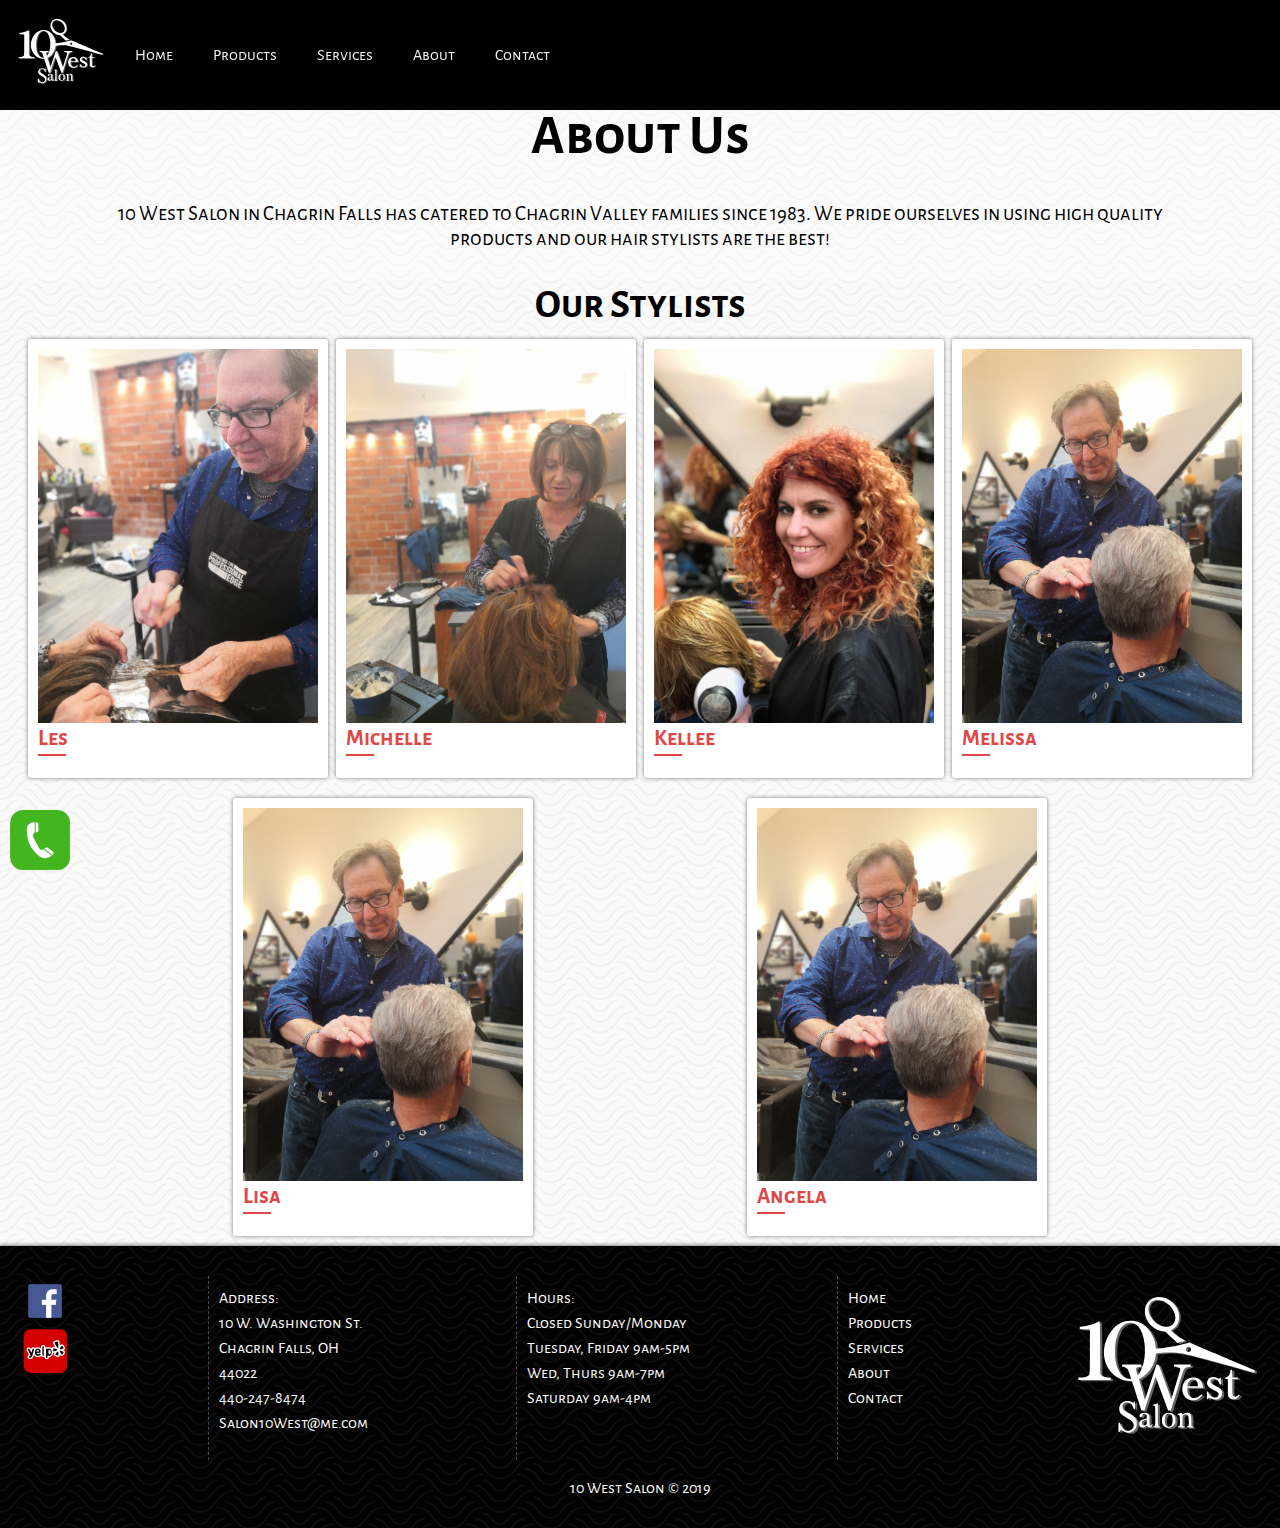
<file: about.html>
<!DOCTYPE html>
<html>
<head>
    <!-- Global site tag (gtag.js) - Google Analytics -->
    <script async src="https://www.googletagmanager.com/gtag/js?id=UA-155631859-1"></script>
    <script>
    window.dataLayer = window.dataLayer || [];
    function gtag(){dataLayer.push(arguments);}
    gtag('js', new Date());

    gtag('config', 'UA-155631859-1');
    </script>
    <meta name="viewport" content="width=device-width, initial-scale=1.0">
    <title>10 WEST SALON in Chagrin Falls has catered to Chagrin Valley families since 1983. We pride ourselves in using high quality products and our hair stylists are the best!</title>
    <meta name="description" content="Contemporary, Professional, and Family Friendly is what makes 10 WEST SALON a mainstay in CHAGRIN FALLS. Gift Certificates always available. Call us up or stop by!">
    <meta name="keywords" content="">
    <link rel=”canonical” href=”http://www.10westsalon.com/” />
    <link rel='stylesheet' type='text/css' media='screen' href='style.css'>
    <link rel='stylesheet' type='text/css' media='screen' href='style_about.css'>
    <link rel="stylesheet" href="https://cdnjs.cloudflare.com/ajax/libs/animate.css/3.7.2/animate.min.css">
    <link rel="icon" href="10westfav.png" type="image/png" sizes="16x16">
</head>
<body>
    <a href="tel:+14402478474">
        <div class="callBtn">
            <p>
                Book Now
            </p> 
        </div>
    </a>
    <!-- NAV BAR -->
    <nav id="mainnav">
        <div id="logo">
            <img id="" src="./img/10west_logo.svg" alt="10 west salon icon black and white">
        </div>
        <div id="myTopnav" class="topnav">
            <a href="javascript:void(0)" class="icon" onclick="myFunction()">
                Menu
            </a>
            <a class="droplinks" href="index.html">Home</a>
            <a class="droplinks" href="products.html">Products</a>
            <a class="droplinks" href="services.html">Services</a>
            <a class="droplinks" href="about.html">About</a>
            <a class="droplinks" href="contact.html">Contact</a>
            
        </div>
    </nav>
<!-- COVER PHOTO -->
    
 <!-- CONTENT -->
    <div id="about-container">
        <div>
            <h1 class="content-header">
                    About Us
            </h1>
            <p class="content-sub-header">
                    10 West Salon in Chagrin Falls has catered to Chagrin Valley families since 1983. We pride ourselves in using high quality products and our hair stylists are the best!
            </p>
        </div>
        <h2 class="stylists-header">
                Our Stylists
        </h2>
        <div class="box-row">
            <div class="box">
                <img src="./img/les2.jpg" alt="">
                <h2 class="sub-head">
                    Les
                </h2>
            </div>
            <div class="box">
                <img src="./img/michelle.jpg" alt="">
                <h2 class="sub-head">
                    Michelle
                </h2>
            </div>
            <div class="box">
                <img src="./img/kellee.jpg" alt="">
                <h2 class="sub-head">
                    Kellee
                </h2>
            </div>
            <div class="box">
                <img src="./img/les.jpg" alt="">
                <h2 class="sub-head">
                    Melissa
                </h2>
            </div>
            <div class="box">
                <img src="./img/les.jpg" alt="">
                <h2 class="sub-head">
                    Lisa
                </h2>
            </div>
            <div class="box">
                <img src="./img/les.jpg" alt="">
                <h2 class="sub-head">
                    Angela
                </h2>
            </div>
        </div>
    </div>
            
    
        <!-- FOOTER -->
    <footer id="footer">
        <div id="footer-big-box">
            <div class="socialicons">
                <a class="footicon" href="https://www.facebook.com/10westsalon/" target="_blank">
                    <img src="./img/facebook.png" alt="10 west salon facebook link icon">
                </a>
                <a class="footicon" href="https://en.yelp.com.hk/biz/10-west-salon-chagrin-falls" target="_blank">
                    <img src="./img/yelp.png" alt="rate us as chagrin falls best hair salon on yelp!">
                </a>
            </div>
            <div class="footbox">
                Address: <br>
                10 W. Washington St. <br>
                Chagrin Falls, OH <br>
                44022 <br>
                440-247-8474 <br>
                Salon10West@me.com
            </div>
            <div class="footbox">
                Hours: <br>
                Closed Sunday/Monday <br>
                Tuesday, Friday  9am-5pm <br>
                Wed, Thurs  9am-7pm <br>
                Saturday 9am-4pm <br>
            </div>
            <div class="footbox footlinks">
                <a href="index.html">Home</a>
                <a href="products.html">Products</a>
                <a href="services.html">Services</a>
                <a href="about.html">About</a>
                <a href="contact.html">Contact</a>
            </div>
            <div class="foot-logo-box">
                <img  class="foot-logo" src="./img/10west_logo.svg" alt="10 west salon icon hair design">
            </div>
        </div>
            
        <div id="privacy" class="">
            <br> 10 West Salon &copy; 2019
            <!-- use a ::after for 'c' thing -->
        </div>
    </footer>
    <script src='script.js'></script>
</body>
</html>
</file>
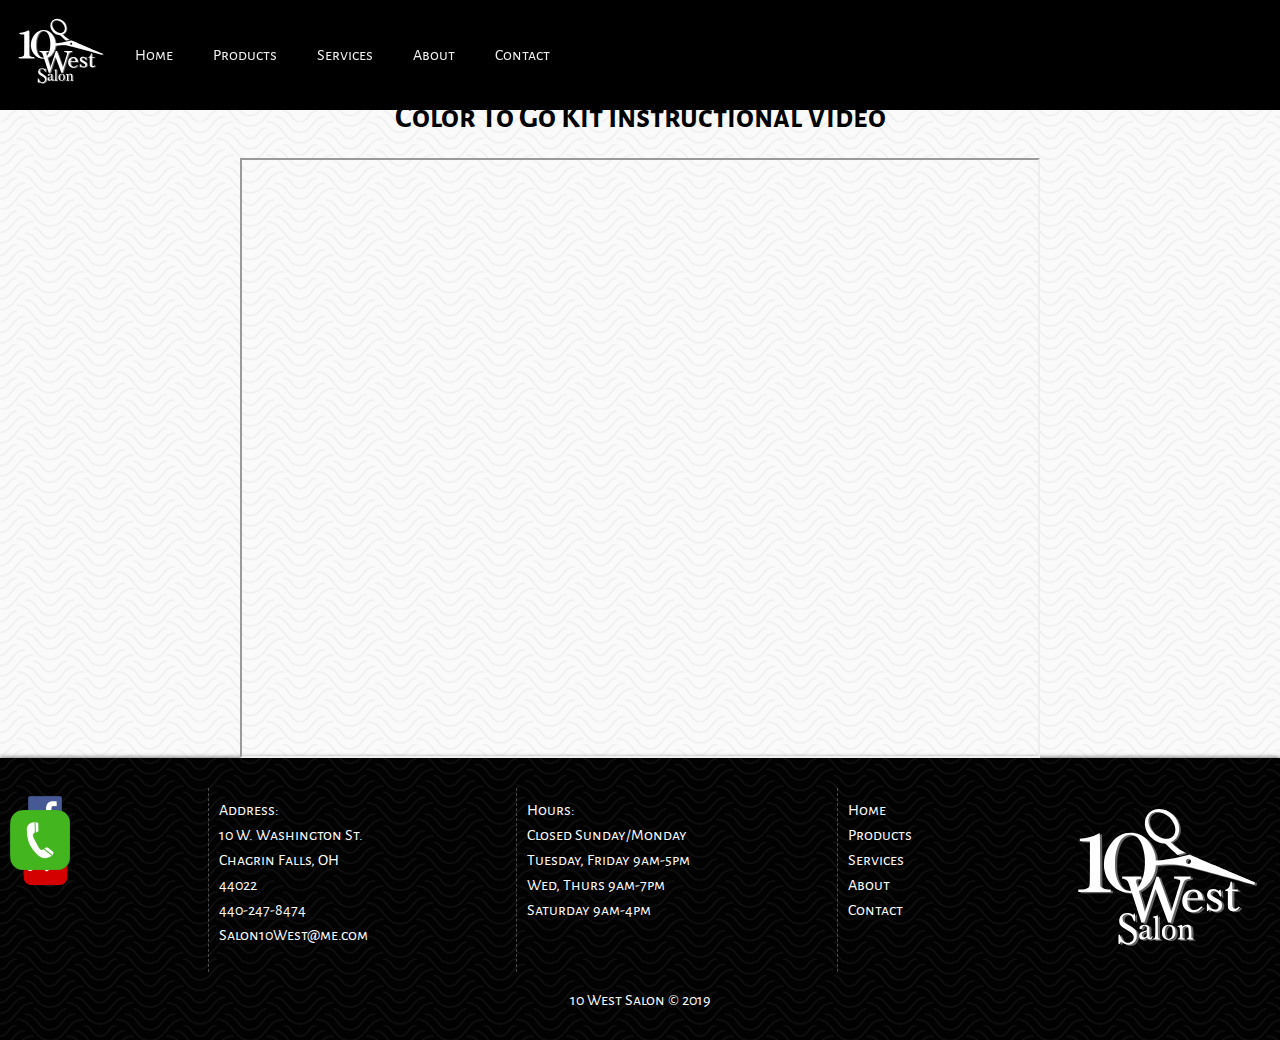
<file: colortogo.html>
<!DOCTYPE html>
<html>
<head>
    <!-- Global site tag (gtag.js) - Google Analytics -->
    <script async src="https://www.googletagmanager.com/gtag/js?id=UA-155631859-1"></script>
    <script>
    window.dataLayer = window.dataLayer || [];
    function gtag(){dataLayer.push(arguments);}
    gtag('js', new Date());

    gtag('config', 'UA-155631859-1');
    </script>
    <meta name="viewport" content="width=device-width, initial-scale=1.0">
    <title>10 WEST SALON in Chagrin Falls has catered to Chagrin Valley families since 1983. We pride ourselves in using high quality products and our hair stylists are the best!</title>
    <meta name="description" content="Contemporary, Professional, and Family Friendly is what makes 10 WEST SALON a mainstay in CHAGRIN FALLS. Gift Certificates always available. Call us up or stop by!">
    <meta name="keywords" content="">
    <link rel=”canonical” href=”http://www.10westsalon.com/” />
    <link rel='stylesheet' type='text/css' media='screen' href='style.css'>
    <link rel='stylesheet' type='text/css' media='screen' href='colortogo.css'>
    <link rel="stylesheet" href="https://cdnjs.cloudflare.com/ajax/libs/animate.css/3.7.2/animate.min.css">
</head>
<body>
    <a href="tel:+14402478474">
        <div class="callBtn">
            <p>
                Book Now
            </p> 
        </div>
    </a>
    <!-- NAV BAR -->
    <nav id="mainnav">
        <div id="logo">
            <img id="" src="./img/10west_logo.svg" alt="10 west salon icon black and white">
        </div>
        <div id="myTopnav" class="topnav">
            <a href="javascript:void(0)" class="icon" onclick="myFunction()">
                Menu
            </a>
            <a class="droplinks" href="index.html">Home</a>
            <a class="droplinks" href="products.html">Products</a>
            <a class="droplinks" href="services.html">Services</a>
            <a class="droplinks" href="about.html">About</a>
            <a class="droplinks" href="contact.html">Contact</a>
            
        </div>
    </nav>
<!-- COVER PHOTO -->
    
 <!-- CONTENT -->
    <div class="contact">
        <div id="contactHead">
            <h1>
              Color To Go Kit Instructional Video
            </h1>
        </div>
        <div class="section map">
          <iframe width="420" height="315"
          src="https://www.youtube.com/embed/TJS-V3kcayA">
          </iframe>
        </div>
    </div>
            
    
        <!-- FOOTER -->
    <footer id="footer">
        <div id="footer-big-box">
            <div class="socialicons">
                <a class="footicon" href="https://www.facebook.com/10westsalon/" target="_blank">
                    <img src="./img/facebook.png" alt="10 west salon facebook link icon">
                </a>
                <a class="footicon" href="https://en.yelp.com.hk/biz/10-west-salon-chagrin-falls" target="_blank">
                    <img src="./img/yelp.png" alt="rate us as chagrin falls best hair salon on yelp!">
                </a>
            </div>
            <div class="footbox">
                Address: <br>
                10 W. Washington St. <br>
                Chagrin Falls, OH <br>
                44022 <br>
                440-247-8474 <br>
                Salon10West@me.com
            </div>
            <div class="footbox">
                Hours: <br>
                Closed Sunday/Monday <br>
                Tuesday, Friday  9am-5pm <br>
                Wed, Thurs  9am-7pm <br>
                Saturday 9am-4pm <br>
            </div>
            <div class="footbox footlinks">
                <a href="index.html">Home</a>
                <a href="products.html">Products</a>
                <a href="services.html">Services</a>
                <a href="about.html">About</a>
                <a href="contact.html">Contact</a>
            </div>
            <div class="foot-logo-box">
                <img  class="foot-logo" src="./img/10west_logo.svg" alt="10 west salon icon hair design">
            </div>
        </div>
            
        <div id="privacy" class="">
            <br> 10 West Salon &copy; 2019
            <!-- use a ::after for 'c' thing -->
        </div>
    </footer>
    <script src='script.js'></script>
</body>
</html>
</file>
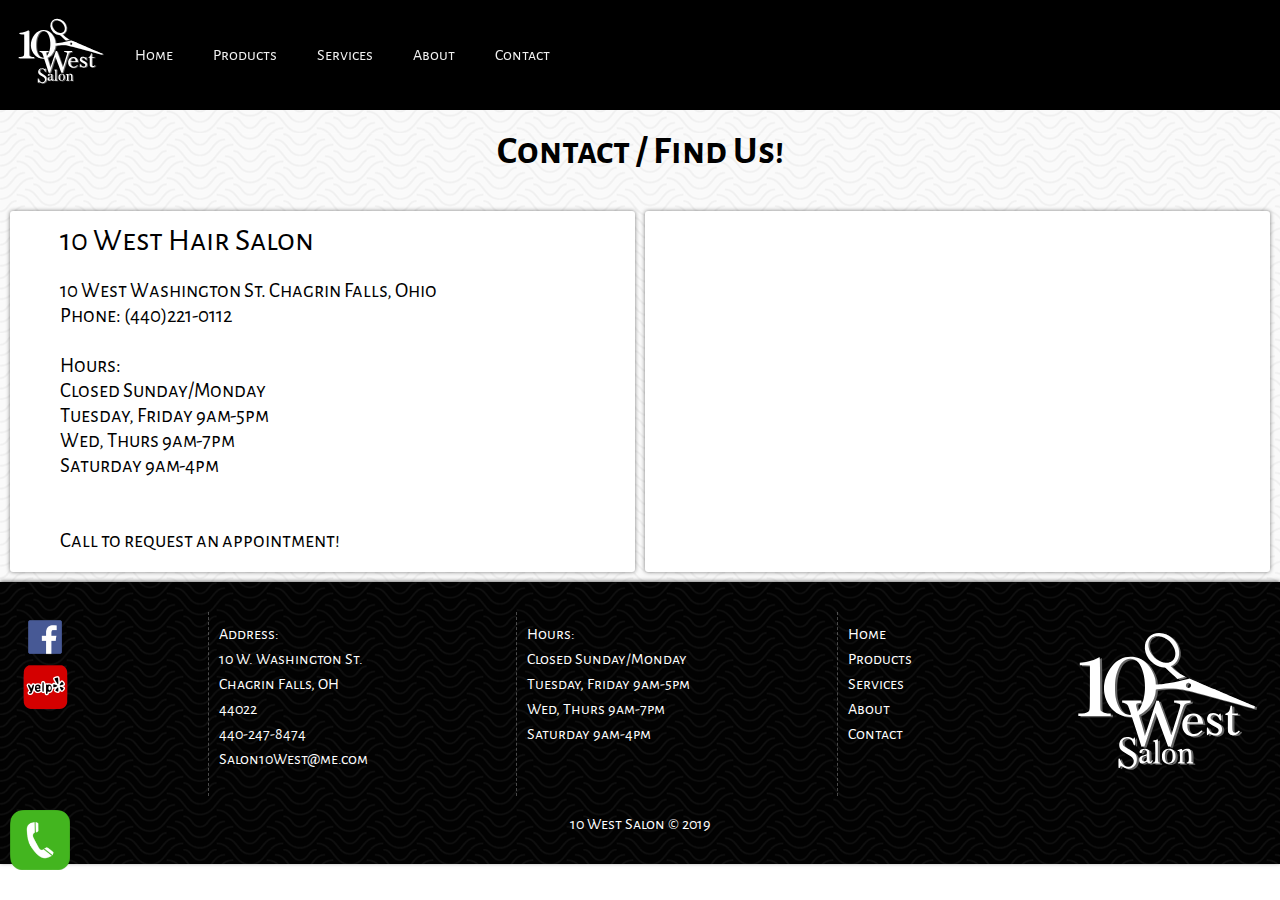
<file: contact.html>
<!DOCTYPE html>
<html>
<head>
    <!-- Global site tag (gtag.js) - Google Analytics -->
    <script async src="https://www.googletagmanager.com/gtag/js?id=UA-155631859-1"></script>
    <script>
    window.dataLayer = window.dataLayer || [];
    function gtag(){dataLayer.push(arguments);}
    gtag('js', new Date());

    gtag('config', 'UA-155631859-1');
    </script>
    <meta name="viewport" content="width=device-width, initial-scale=1.0">
    <title>10 WEST SALON in Chagrin Falls has catered to Chagrin Valley families since 1983. We pride ourselves in using high quality products and our hair stylists are the best!</title>
    <meta name="description" content="Contemporary, Professional, and Family Friendly is what makes 10 WEST SALON a mainstay in CHAGRIN FALLS. Gift Certificates always available. Call us up or stop by!">
    <meta name="keywords" content="">
    <link rel=”canonical” href=”http://www.10westsalon.com/” />
    <link rel='stylesheet' type='text/css' media='screen' href='style.css'>
    <link rel='stylesheet' type='text/css' media='screen' href='style_contact.css'>
    <link rel="stylesheet" href="https://cdnjs.cloudflare.com/ajax/libs/animate.css/3.7.2/animate.min.css">
</head>
<body>
    <a href="tel:+14402478474">
        <div class="callBtn">
            <p>
                Book Now
            </p> 
        </div>
    </a>
    <!-- NAV BAR -->
    <nav id="mainnav">
        <div id="logo">
            <img id="" src="./img/10west_logo.svg" alt="10 west salon icon black and white">
        </div>
        <div id="myTopnav" class="topnav">
            <a href="javascript:void(0)" class="icon" onclick="myFunction()">
                Menu
            </a>
            <a class="droplinks" href="index.html">Home</a>
            <a class="droplinks" href="products.html">Products</a>
            <a class="droplinks" href="services.html">Services</a>
            <a class="droplinks" href="about.html">About</a>
            <a class="droplinks" href="contact.html">Contact</a>
            
        </div>
    </nav>
<!-- COVER PHOTO -->
    
 <!-- CONTENT -->
    <div class="contact">
        <!-- <div class="arrow animated infinite bounce delay-2s">
            <img src="./img/scroll-down-icon.png" alt="hair scroll">
        </div> -->
        <div id="contactHead">
            <h1>
                Contact / Find Us!
            </h1>
        </div>
        <div class="section">
            <div class="title"> 10 West Hair Salon </div><br>
            <div class="title2"> 10 West Washington St. Chagrin Falls, Ohio<br>
            Phone: (440)221-0112 <br> <br>
            Hours: <br>
            Closed Sunday/Monday <br>
            Tuesday, Friday  9am-5pm <br>
            Wed, Thurs  9am-7pm <br>
            Saturday 9am-4pm <br><br><br>
            Call to request an appointment!</div>

        </div>
        <div class="section map">
            <iframe src="https://www.google.com/maps/embed?pb=!1m18!1m12!1m3!1d2991.425706945766!2d-81.39432518465354!3d41.42998367926036!2m3!1f0!2f0!3f0!3m2!1i1024!2i768!4f13.1!3m3!1m2!1s0x88311b2f09fedb01%3A0x303a9ce46e16238b!2s10%20West%20Salon!5e0!3m2!1sen!2sus!4v1575423888749!5m2!1sen!2sus" width="600" height="450" frameborder="0" style="border:0;" allowfullscreen=""></iframe>
            <!-- <div class="mapouter"><div class="gmap_canvas"><iframe width="500" height="500" id="gmap_canvas" src="https://maps.google.com/maps?q=10%20west%20salon&t=&z=15&ie=UTF8&iwloc=&output=embed" frameborder="0" scrolling="no" marginheight="0" marginwidth="0"></iframe><a href="https://www.divi-discounts.com">handheld mobile plugin</a></div><style>.mapouter{position:relative;text-align:right;height:500px;width:500px;}.gmap_canvas {overflow:hidden;background:none!important;height:500px;width:600px;}</style></div> -->
        </div>
    </div>
            
    
        <!-- FOOTER -->
    <footer id="footer">
        <div id="footer-big-box">
            <div class="socialicons">
                <a class="footicon" href="https://www.facebook.com/10westsalon/" target="_blank">
                    <img src="./img/facebook.png" alt="10 west salon facebook link icon">
                </a>
                <a class="footicon" href="https://en.yelp.com.hk/biz/10-west-salon-chagrin-falls" target="_blank">
                    <img src="./img/yelp.png" alt="rate us as chagrin falls best hair salon on yelp!">
                </a>
            </div>
            <div class="footbox">
                Address: <br>
                10 W. Washington St. <br>
                Chagrin Falls, OH <br>
                44022 <br>
                440-247-8474 <br>
                Salon10West@me.com
            </div>
            <div class="footbox">
                Hours: <br>
                Closed Sunday/Monday <br>
                Tuesday, Friday  9am-5pm <br>
                Wed, Thurs  9am-7pm <br>
                Saturday 9am-4pm <br>
            </div>
            <div class="footbox footlinks">
                <a href="index.html">Home</a>
                <a href="products.html">Products</a>
                <a href="services.html">Services</a>
                <a href="about.html">About</a>
                <a href="contact.html">Contact</a>
            </div>
            <div class="foot-logo-box">
                <img  class="foot-logo" src="./img/10west_logo.svg" alt="10 west salon icon hair design">
            </div>
        </div>
            
        <div id="privacy" class="">
            <br> 10 West Salon &copy; 2019
            <!-- use a ::after for 'c' thing -->
        </div>
    </footer>
    <script src='script.js'></script>
</body>
</html>
</file>
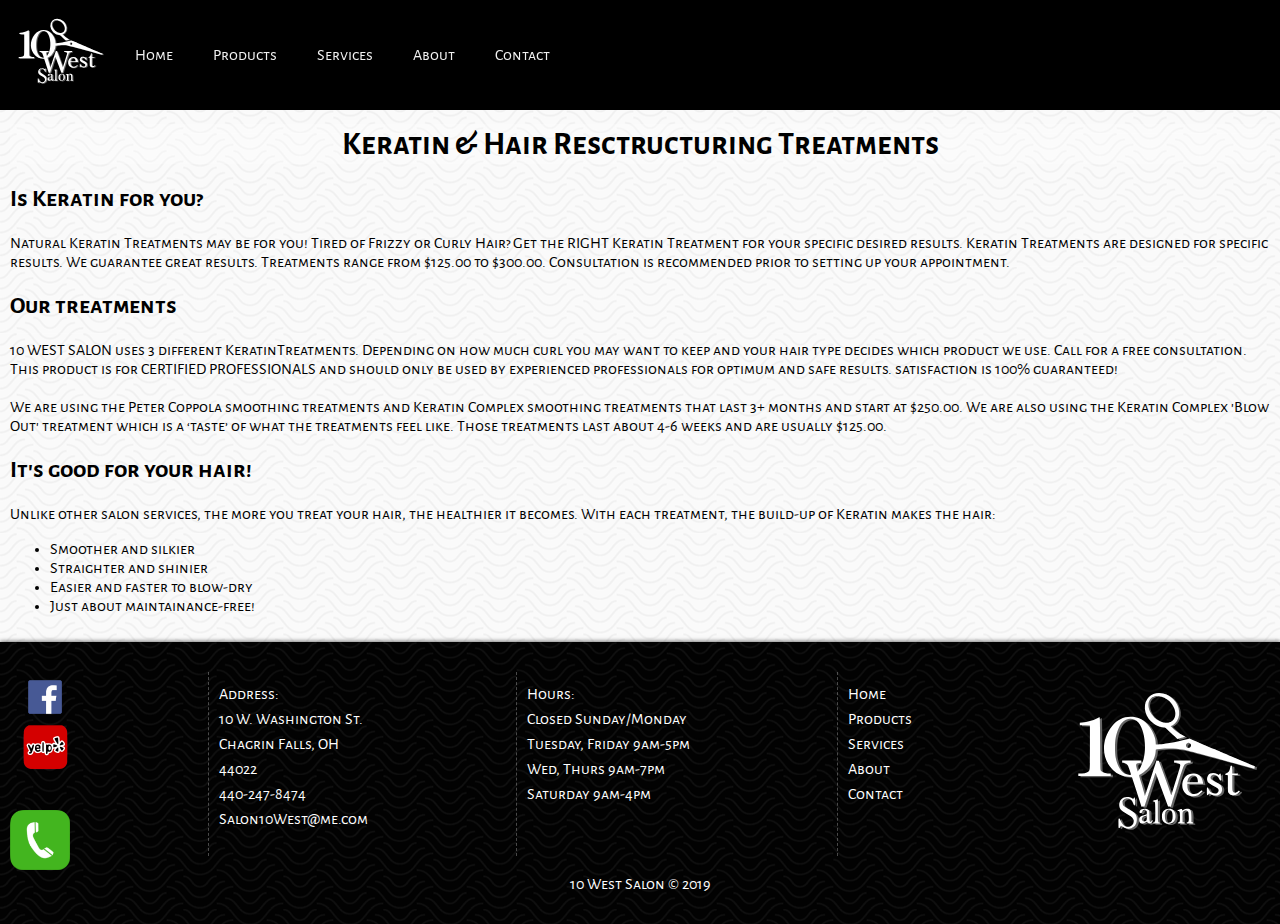
<file: keratin.html>
<!DOCTYPE html>
<html>
<head>
    <!-- Global site tag (gtag.js) - Google Analytics -->
    <script async src="https://www.googletagmanager.com/gtag/js?id=UA-155631859-1"></script>
    <script>
    window.dataLayer = window.dataLayer || [];
    function gtag(){dataLayer.push(arguments);}
    gtag('js', new Date());

    gtag('config', 'UA-155631859-1');
    </script>
    <meta name="viewport" content="width=device-width, initial-scale=1.0">
    <title>10 WEST SALON in Chagrin Falls has catered to Chagrin Valley families since 1983. We pride ourselves in using high quality products and our hair stylists are the best!</title>
    <meta name="description" content="Contemporary, Professional, and Family Friendly is what makes 10 WEST SALON a mainstay in CHAGRIN FALLS. Gift Certificates always available. Call us up or stop by!">
    <meta name="keywords" content="">
    <link rel=”canonical” href=”http://www.10westsalon.com/” />
    <link rel='stylesheet' type='text/css' media='screen' href='style.css'>
    <link rel='stylesheet' type='text/css' media='screen' href='style_keratin.css'>
    <link rel="stylesheet" href="https://cdnjs.cloudflare.com/ajax/libs/animate.css/3.7.2/animate.min.css">
    <link rel="icon" href="10westfav.png" type="image/png" sizes="16x16">

</head>
<body>
    <a href="tel:+14402478474">
        <div class="callBtn">
            <p>
                Book Now
            </p> 
        </div>
    </a>
    <!-- NAV BAR -->
    <nav id="mainnav">
        <div id="logo">
            <img id="" src="./img/10west_logo.svg" alt="10 west salon icon black and white">
        </div>
        <div id="myTopnav" class="topnav">
            <a href="javascript:void(0)" class="icon" onclick="myFunction()">
                Menu
            </a>
            <a class="droplinks" href="index.html">Home</a>
            <a class="droplinks" href="products.html">Products</a>
            <a class="droplinks" href="services.html">Services</a>
            <a class="droplinks" href="about.html">About</a>
            <a class="droplinks" href="contact.html">Contact</a>
            
        </div>
    </nav>
<!-- COVER PHOTO -->
    
 <!-- CONTENT -->
    <div class="products">
        <h1 class="content-header">Keratin & Hair Resctructuring Treatments</h1>
        <div class="section">
            <h2 class="content-sub-header">Is Keratin for you?</h2>
            <div>
                Natural Keratin Treatments may be for you!  Tired of Frizzy or Curly Hair? Get the RIGHT Keratin Treatment for your specific desired results. Keratin Treatments are designed for specific results.  We guarantee great results. Treatments range from $125.00 to $300.00.  Consultation is recommended prior to setting up your appointment.
            </div>
        </div>
        <div class="section">
            <h2 class="content-sub-header">Our treatments</h2> 
            <div>
                10 WEST SALON uses 3 different KeratinTreatments.  Depending on how much curl you may want to keep and your hair type decides which product we use. Call for a free consultation. This product is for CERTIFIED PROFESSIONALS and should only be used by experienced professionals for optimum and safe results.  satisfaction is 100% guaranteed! <br><br>
            </div>
            <div>
                We are using the Peter Coppola smoothing treatments and Keratin Complex smoothing treatments that last 3+ months and start at $250.00.  We are also using the Keratin Complex 'Blow Out' treatment which is a ‘taste’ of what the treatments feel like.  Those treatments last about 4-6 weeks and are usually $125.00. 
            </div>
        </div>

        <div class="section"> 
            <h2 class="content-sub-header">It's good for your hair!</h2>
            <div>
                Unlike other salon services, the more you treat your hair, the healthier it becomes. With each treatment, the build-up of Keratin makes the hair:
            </div>
            <ul>
                <li>Smoother and silkier</li>
                <li>Straighter and shinier</li>
                <li>Easier and faster to blow-dry</li>
                <li>Just about maintainance-free!</li>
            </ul>
        </div>
    </div>
    
        <!-- FOOTER -->
    <footer id="footer">
        <div id="footer-big-box">
            <div class="socialicons">
                <a class="footicon" href="https://www.facebook.com/10westsalon/" target="_blank">
                    <img src="./img/facebook.png" alt="10 west salon facebook link icon">
                </a>
                <a class="footicon" href="https://en.yelp.com.hk/biz/10-west-salon-chagrin-falls" target="_blank">
                    <img src="./img/yelp.png" alt="rate us as chagrin falls best hair salon on yelp!">
                </a>
            </div>
            <div class="footbox">
                Address: <br>
                10 W. Washington St. <br>
                Chagrin Falls, OH <br>
                44022 <br>
                440-247-8474 <br>
                Salon10West@me.com
            </div>
            <div class="footbox">
                Hours: <br>
                Closed Sunday/Monday <br>
                Tuesday, Friday  9am-5pm <br>
                Wed, Thurs  9am-7pm <br>
                Saturday 9am-4pm <br>
            </div>
            <div class="footbox footlinks">
                <a href="index.html">Home</a>
                <a href="products.html">Products</a>
                <a href="services.html">Services</a>
                <a href="about.html">About</a>
                <a href="contact.html">Contact</a>
            </div>
            <div class="foot-logo-box">
                <img  class="foot-logo" src="./img/10west_logo.svg" alt="10 west salon icon hair design">
            </div>
        </div>
            
        <div id="privacy" class="">
            <br> 10 West Salon &copy; 2019
            <!-- use a ::after for 'c' thing -->
        </div>
    </footer>
    <script src='script.js'></script>
</body>
</html>
</file>
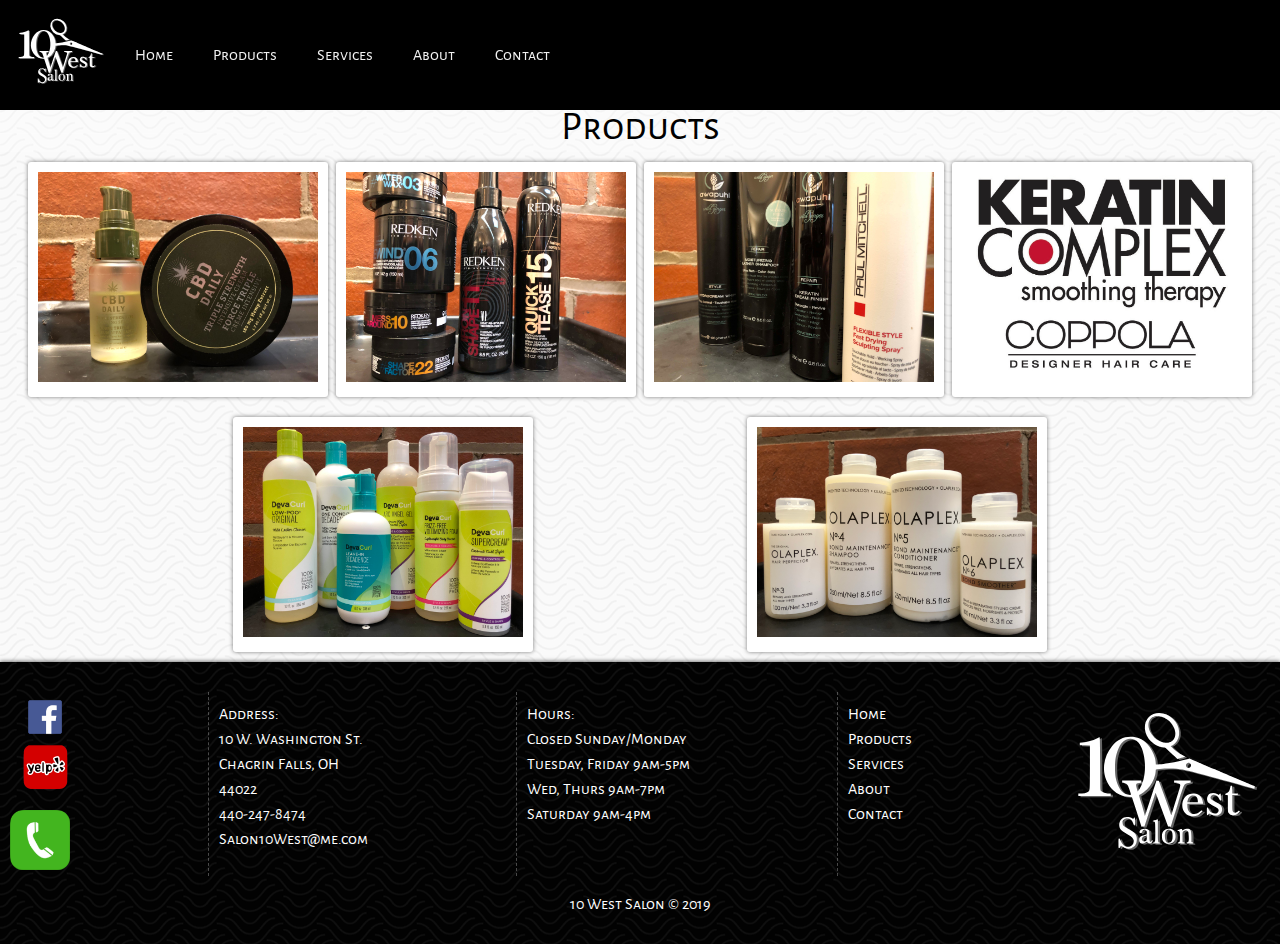
<file: products.html>
<!DOCTYPE html>
<html>
<head>
    <!-- Global site tag (gtag.js) - Google Analytics -->
    <script async src="https://www.googletagmanager.com/gtag/js?id=UA-155631859-1"></script>
    <script>
    window.dataLayer = window.dataLayer || [];
    function gtag(){dataLayer.push(arguments);}
    gtag('js', new Date());

    gtag('config', 'UA-155631859-1');
    </script>
    <meta name="viewport" content="width=device-width, initial-scale=1.0">
    <title>10 WEST SALON in Chagrin Falls has catered to Chagrin Valley families since 1983. We pride ourselves in using high quality products and our hair stylists are the best!</title>
    <meta name="description" content="Contemporary, Professional, and Family Friendly is what makes 10 WEST SALON a mainstay in CHAGRIN FALLS. Gift Certificates always available. Call us up or stop by!">
    <meta name="keywords" content="">
    <link rel=”canonical” href=”http://www.10westsalon.com/” />
    <link rel='stylesheet' type='text/css' media='screen' href='style.css'>
    <link rel='stylesheet' type='text/css' media='screen' href='style_products.css'>
    <link rel="stylesheet" href="https://cdnjs.cloudflare.com/ajax/libs/animate.css/3.7.2/animate.min.css">
    <link rel="icon" href="10westfav.png" type="image/png" sizes="16x16">

</head>
<body>
    <a href="tel:+14402478474">
        <div class="callBtn">
            <p>
                Book Now
            </p> 
        </div>
    </a>
    <!-- NAV BAR -->
    <nav id="mainnav">
        <div id="logo">
            <img id="" src="./img/10west_logo.svg" alt="10 west salon icon black and white">
        </div>
        <div id="myTopnav" class="topnav">
            <a href="javascript:void(0)" class="icon" onclick="myFunction()">
                Menu
            </a>
            <a class="droplinks" href="index.html">Home</a>
            <a class="droplinks" href="products.html">Products</a>
            <a class="droplinks" href="services.html">Services</a>
            <a class="droplinks" href="about.html">About</a>
            <a class="droplinks" href="contact.html">Contact</a>
            
        </div>
    </nav>
<!-- COVER PHOTO -->
    
 <!-- CONTENT -->
    <div class="products-container">
        <div class="content-header">
            Products
        </div>
        <div class="box-row">
            <div class="box section1">
                <img src="./img/products/cbd.jpg" alt="">
                <!-- <p>Proud suppliers of CBD Daily</p> -->
            </div>
            <div class="box">
                <a href="https://www.redken.com/" target="_blank">
                    <img src="./img/products/redken.jpg" alt="">
                    <!-- <p>
                        We've used Redken since the very beginning!
                    </p> -->
                </a>
            </div>
            <div class="box">
                <a href="https://www.paulmitchell.com/" target="_blank">
                    <img src="./img/products/paulmitchell.jpg" alt="">
                    <!-- <p>
                        We've used Paul Mitchell since the very beginning!
                    </p> -->
                </a>
            </div>
            <div class="box keratin">
                <a href="https://keratincomplex.com/services/smoothing-treatments" target="_blank">
                    <img src="./img/products/keratincoppola.jpg" alt=""></a>
                    <!-- <p>
                        Try our Keratin smoothing therapy! Click the image to learn more!
                    </p> -->
                </a>
            </div>
            <div class="box">
                <a href="https://www.devacurl.com/" target="_blank">
                    <img src="./img/products/devacurl.jpg" alt="">
                    <!-- <p>
                        For those of you with curly locks!
                    </p> -->
                </a>
            </div>
            <div class="box">
                <a href="https://olaplex.com/" target="_blank">
                    <img src="./img/products/olaplex.jpg" alt="">
                    <!-- <p>
                        Quality hair products.
                    </p> -->
                </a>
            </div>
        </div>
    </div>
            
    
        <!-- FOOTER -->
    <footer id="footer">
        <div id="footer-big-box">
            <div class="socialicons">
                <a class="footicon" href="https://www.facebook.com/10westsalon/" target="_blank">
                    <img src="./img/facebook.png" alt="10 west salon facebook link icon">
                </a>
                <a class="footicon" href="https://en.yelp.com.hk/biz/10-west-salon-chagrin-falls" target="_blank">
                    <img src="./img/yelp.png" alt="rate us as chagrin falls best hair salon on yelp!">
                </a>
            </div>
            <div class="footbox">
                Address: <br>
                10 W. Washington St. <br>
                Chagrin Falls, OH <br>
                44022 <br>
                440-247-8474 <br>
                Salon10West@me.com
            </div>
            <div class="footbox">
                Hours: <br>
                Closed Sunday/Monday <br>
                Tuesday, Friday  9am-5pm <br>
                Wed, Thurs  9am-7pm <br>
                Saturday 9am-4pm <br>
            </div>
            <div class="footbox footlinks">
                <a href="index.html">Home</a>
                <a href="products.html">Products</a>
                <a href="services.html">Services</a>
                <a href="about.html">About</a>
                <a href="contact.html">Contact</a>
            </div>
            <div class="foot-logo-box">
                <img  class="foot-logo" src="./img/10west_logo.svg" alt="10 west salon icon hair design">
            </div>
        </div>
            
        <div id="privacy" class="">
            <br> 10 West Salon &copy; 2019
            <!-- use a ::after for 'c' thing -->
        </div>
    </footer>
    <script src='script.js'></script>
</body>
</html>
</file>
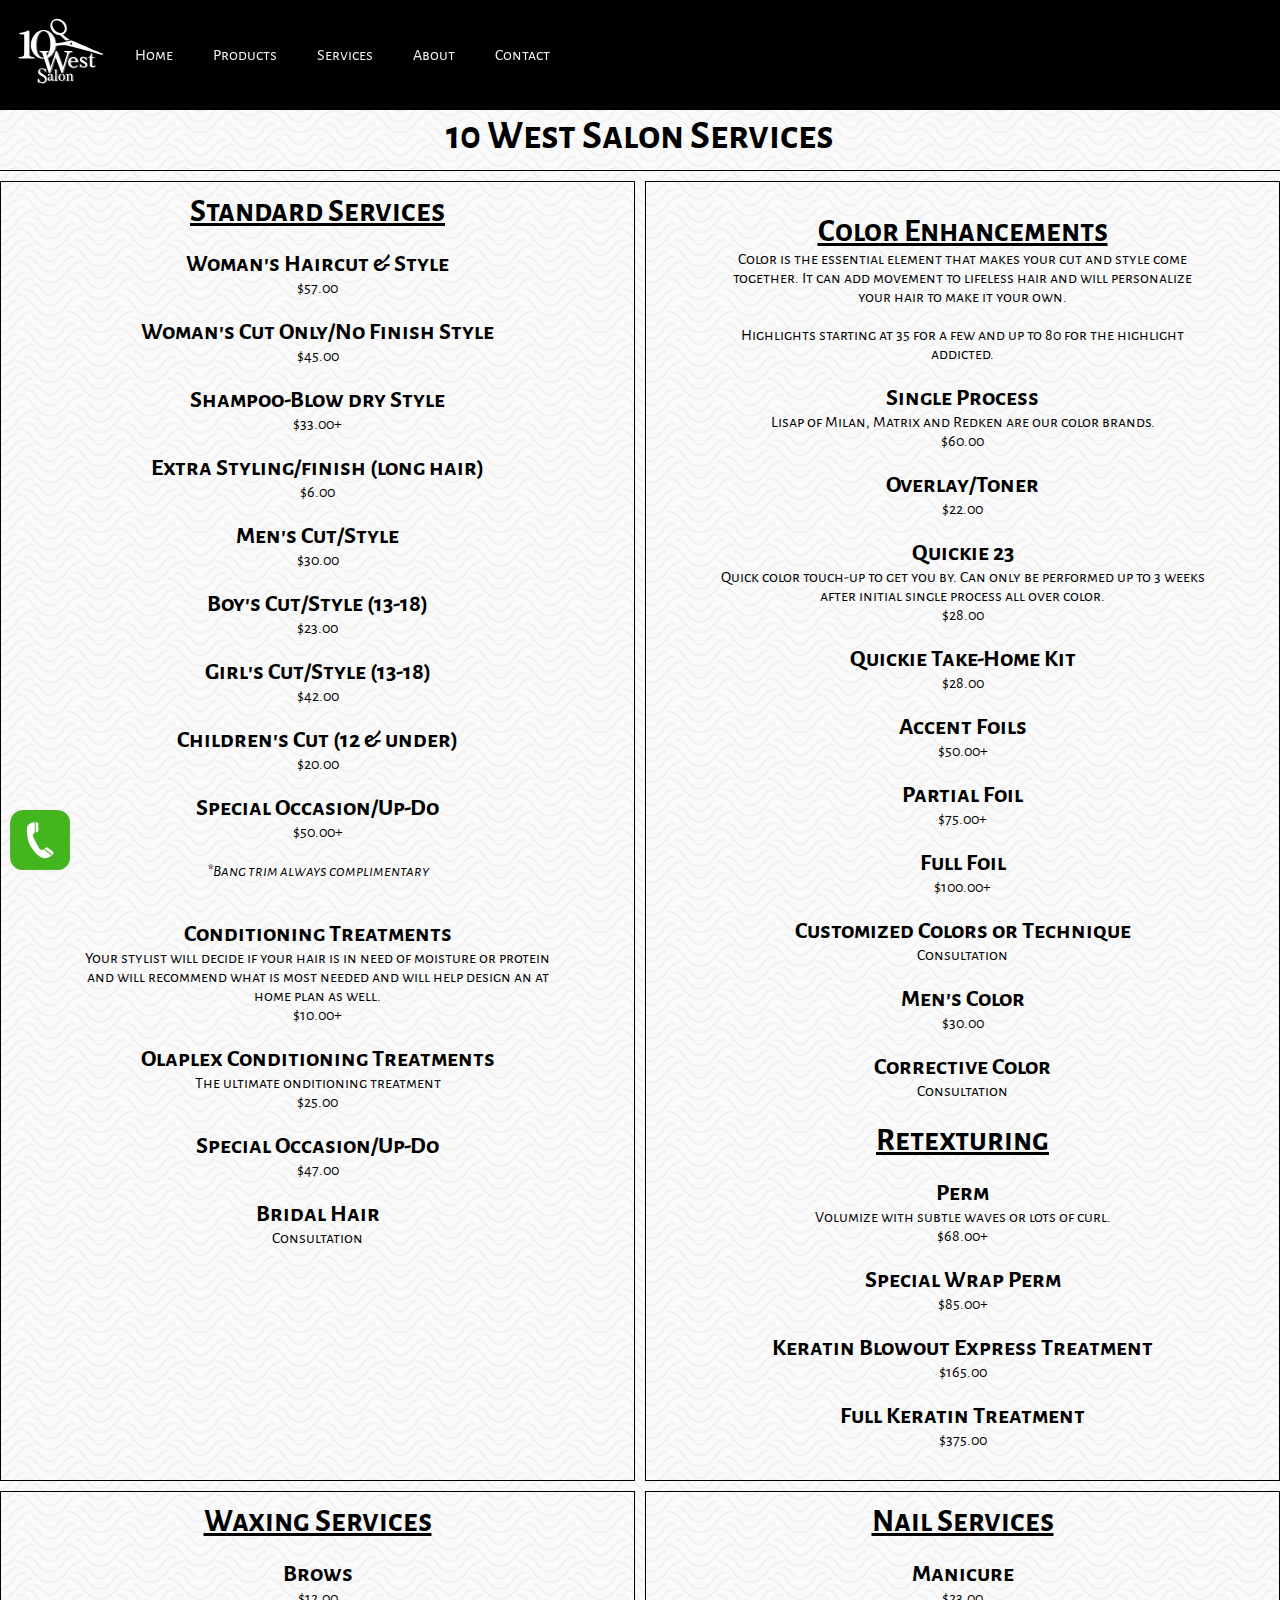
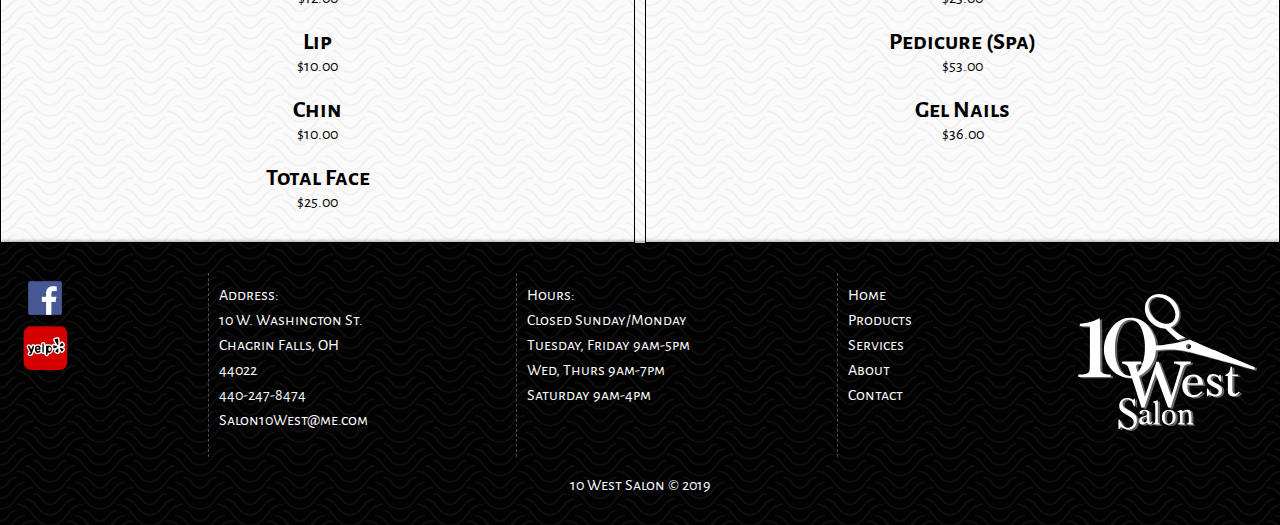
<file: services.html>
<!DOCTYPE html>
<html>
  <head>
    <!-- Global site tag (gtag.js) - Google Analytics -->
    <script async src="https://www.googletagmanager.com/gtag/js?id=UA-155631859-1"></script>
    <script>
      window.dataLayer = window.dataLayer || [];
      function gtag() {
        dataLayer.push(arguments);
      }
      gtag("js", new Date());

      gtag("config", "UA-155631859-1");
    </script>
    <meta name="viewport" content="width=device-width, initial-scale=1.0" />
    <title>
      10 WEST SALON in Chagrin Falls has catered to Chagrin Valley families since 1983. We pride ourselves in using high
      quality products and our hair stylists are the best!
    </title>
    <meta
      name="description"
      content="Contemporary, Professional, and Family Friendly is what makes 10 WEST SALON a mainstay in CHAGRIN FALLS. Gift Certificates always available. Call us up or stop by!"
    />
    <meta name="keywords" content="" />
    <link rel=”canonical” href=”http://www.10westsalon.com/” />
    <link rel="stylesheet" type="text/css" media="screen" href="style.css" />
    <link rel="stylesheet" type="text/css" media="screen" href="style_services.css" />
    <link rel="stylesheet" href="https://cdnjs.cloudflare.com/ajax/libs/animate.css/3.7.2/animate.min.css" />
    <link rel="icon" href="10westfav.png" type="image/png" sizes="16x16" />
  </head>
  <body>
    <a href="tel:+14402478474">
      <div class="callBtn">
        <p>Book Now</p>
      </div>
    </a>
    <!-- NAV BAR -->
    <nav id="mainnav">
      <div id="logo">
        <img id="" src="./img/10west_logo.svg" alt="10 west salon icon black and white" />
      </div>
      <div id="myTopnav" class="topnav">
        <a href="javascript:void(0)" class="icon" onclick="myFunction()"> Menu </a>
        <a class="droplinks" href="index.html">Home</a>
        <a class="droplinks" href="products.html">Products</a>
        <a class="droplinks" href="services.html">Services</a>
        <a class="droplinks" href="about.html">About</a>
        <a class="droplinks" href="contact.html">Contact</a>
      </div>
    </nav>
    <!-- COVER PHOTO -->

    <!-- CONTENT -->
    <div class="services-container">
      <h1 id="services">10 West Salon Services</h1>
      <div class="section">
        <h2 class="section-title">Standard Services</h2>
        <div class="service">
          <h2 class="title">Woman's Haircut & Style</h2>
          <p class="price">$57.00</p>
        </div>
        <div class="service">
          <h2 class="title">Woman's Cut Only/No Finish Style</h2>
          <p class="price">$45.00</p>
        </div>
        <div class="service">
          <h2 class="title">Shampoo-Blow dry Style</h2>
          <p class="price">$33.00+</p>
        </div>
        <div class="service">
          <h2 class="title">Extra Styling/finish (long hair)</h2>
          <p class="price">$6.00</p>
        </div>
        <div class="service">
          <h2 class="title">Men's Cut/Style</h2>
          <p class="price">$30.00</p>
        </div>
        <div class="service">
          <h2 class="title">Boy's Cut/Style (13-18)</h2>
          <p class="price">$23.00</p>
        </div>
        <div class="service">
          <h2 class="title">Girl's Cut/Style (13-18)</h2>
          <p class="price">$42.00</p>
        </div>
        <div class="service">
          <h2 class="title">Children's Cut (12 & under)</h2>
          <p class="price">$20.00</p>
        </div>
        <div class="service">
          <h2 class="title">Special Occasion/Up-Do</h2>
          <p class="price">$50.00+</p>
        </div>
        <div><i>*Bang trim always complimentary</i></div>
        <br />
        <div class="service">
          <h2 class="title">Conditioning Treatments</h2>
          <p class="description">
            Your stylist will decide if your hair is in need of moisture or protein and will recommend what is most
            needed and will help design an at home plan as well.
          </p>
          <p class="price">$10.00+</p>
        </div>
        <div class="service">
          <h2 class="title">Olaplex Conditioning Treatments</h2>
          <p class="description">The ultimate onditioning treatment</p>
          <p class="price">$25.00</p>
        </div>
        <div class="service">
          <h2 class="title">Special Occasion/Up-Do</h2>
          <p class="price">$47.00</p>
        </div>
        <div class="service">
          <h2 class="title">Bridal Hair</h2>
          <p class="price">Consultation</p>
        </div>
      </div>
      <div class="section">
        <div class="service">
          <h2 class="section-title">Color Enhancements</h2>
          <p class="description">
            Color is the essential element that makes your cut and style come together. It can add movement to lifeless
            hair and will personalize your hair to make it your own. <br />
            <br />
            Highlights starting at 35 for a few and up to 80 for the highlight addicted.
          </p>
        </div>
        <div class="service">
          <h2 class="title">Single Process</h2>
          <p class="description">Lisap of Milan, Matrix and Redken are our color brands.</p>
          <p class="price">$60.00</p>
        </div>
        <div class="service">
          <h2 class="title">Overlay/Toner</h2>
          <p class="price">$22.00</p>
        </div>
        <div class="service">
          <h2 class="title">Quickie 23</h2>
          <p class="description">
            Quick color touch-up to get you by. Can only be performed up to 3 weeks after initial single process all
            over color.
          </p>
          <p class="price">$28.00</p>
        </div>
        <div class="service">
          <h2 class="title">Quickie Take-Home Kit</h2>
          <p class="price">$28.00</p>
        </div>
        <div class="service">
          <h2 class="title">Accent Foils</h2>
          <p class="price">$50.00+</p>
        </div>
        <div class="service">
          <h2 class="title">Partial Foil</h2>
          <p class="price">$75.00+</p>
        </div>
        <div class="service">
          <h2 class="title">Full Foil</h2>
          <p class="price">$100.00+</p>
        </div>
        <div class="service">
          <h2 class="title">Customized Colors or Technique</h2>
          <p class="price">Consultation</p>
        </div>
        <div class="service">
          <h2 class="title">Men's Color</h2>
          <p class="price">$30.00</p>
        </div>
        <div class="service">
          <h2 class="title">Corrective Color</h2>
          <p class="price">Consultation</p>
        </div>

        <h2 class="section-title">Retexturing</h2>
        <div class="service">
          <h2 class="title">Perm</h2>
          <p class="description">Volumize with subtle waves or lots of curl.</p>
          <p class="price">$68.00+</p>
        </div>
        <div class="service">
          <h2 class="title">Special Wrap Perm</h2>
          <p class="price">$85.00+</p>
        </div>
        <div class="service">
          <h2 class="title">Keratin Blowout Express Treatment</h2>
          <p class="price">$165.00</p>
        </div>
        <div class="service">
          <h2 class="title">Full Keratin Treatment</h2>
          <p class="price">$375.00</p>
        </div>
      </div>

      <div class="section">
        <h2 class="section-title">Waxing Services</h2>
        <div class="service">
          <h2 class="title">Brows</h2>
          <p class="price">$12.00</p>
        </div>
        <div class="service">
          <h2 class="title">Lip</h2>
          <p class="price">$10.00</p>
        </div>
        <div class="service">
          <h2 class="title">Chin</h2>
          <p class="price">$10.00</p>
        </div>
        <div class="service">
          <h2 class="title">Total Face</h2>
          <p class="price">$25.00</p>
        </div>
      </div>
      <div class="section">
        <h2 class="section-title">Nail Services</h2>
        <div class="service">
          <h2 class="title">Manicure</h2>
          <p class="price">$23.00</p>
        </div>
        <div class="service">
          <h2 class="title">Pedicure (Spa)</h2>
          <p class="price">$53.00</p>
        </div>
        <div class="service">
          <h2 class="title">Gel Nails</h2>
          <p class="price">$36.00</p>
        </div>
      </div>
    </div>

    <!-- FOOTER -->
    <footer id="footer">
      <div id="footer-big-box">
        <div class="socialicons">
          <a class="footicon" href="https://www.facebook.com/10westsalon/" target="_blank">
            <img src="./img/facebook.png" alt="10 west salon facebook link icon" />
          </a>
          <a class="footicon" href="https://en.yelp.com.hk/biz/10-west-salon-chagrin-falls" target="_blank">
            <img src="./img/yelp.png" alt="rate us as chagrin falls best hair salon on yelp!" />
          </a>
        </div>
        <div class="footbox">
          Address: <br />
          10 W. Washington St. <br />
          Chagrin Falls, OH <br />
          44022 <br />
          440-247-8474 <br />
          Salon10West@me.com
        </div>
        <div class="footbox">
          Hours: <br />
          Closed Sunday/Monday <br />
          Tuesday, Friday 9am-5pm <br />
          Wed, Thurs 9am-7pm <br />
          Saturday 9am-4pm <br />
        </div>
        <div class="footbox footlinks">
          <a href="index.html">Home</a>
          <a href="products.html">Products</a>
          <a href="services.html">Services</a>
          <a href="about.html">About</a>
          <a href="contact.html">Contact</a>
        </div>
        <div class="foot-logo-box">
          <img class="foot-logo" src="./img/10west_logo.svg" alt="10 west salon icon hair design" />
        </div>
      </div>

      <div id="privacy" class="">
        <br />
        10 West Salon &copy; 2019
        <!-- use a ::after for 'c' thing -->
      </div>
    </footer>
    <script src="script.js"></script>
  </body>
</html>
</file>
<file: style.css>
@import url('https://fonts.googleapis.com/css?family=Alegreya+Sans+SC|Playfair+Display:900&display=swap');

* {
    -webkit-box-sizing: border-box;
            box-sizing: border-box;
}

html,
body {
    margin: 0;
    padding: 0;
    -webkit-box-sizing: border-box;
            box-sizing: border-box;
    font-family: 'Alegreya Sans SC', sans-serif;
    /* color: white; */
    font-size: 1em;
}
.callBtn {
    position: fixed;
    left: 10px;
    bottom: 30px;
    width: 60px;
    height: 60px;
    z-index: 2;
    background: url('./img/call.png');
    background-position: center;
    background-repeat: no-repeat;
    background-size: cover;
}
.callBtn p {
    display: none;
}
@media screen and (max-width: 600px){
    .callBtn {
        display: -webkit-box;
        display: -ms-flexbox;
        display: flex;
        position: fixed;
        bottom: 0;
        width: 100vw;
        left: 0;
        right: 0;
        height: 50px;
        background: green;
        z-index: 2;
        -webkit-box-align: center;
            -ms-flex-align: center;
                align-items: center;
        -webkit-box-pack: center;
            -ms-flex-pack: center;
                justify-content: center;
        font-size: 1.5em;
    }
    .callBtn p {
        display: block;
        text-decoration: none;
        color: white;
    }
}
#mainnav {
    position: fixed;
    display: -webkit-box;
    display: -ms-flexbox;
    display: flex;
    z-index: 1;
    background: rgba(0, 0, 0, 1);
    /* background-image: url('./img/papyrus-dark.png'); */
    width: 100vw;
    top: 0;

    -webkit-box-align: center;
        -ms-flex-align: center;
            align-items: center;
    will-change: transform;
}
.topnav {
    display: -webkit-box;
    display: -ms-flexbox;
    display: flex;
    -webkit-box-align: center;
        -ms-flex-align: center;
            align-items: center;
    height: 100%;
    z-index: 1;
}
.topnav a {
    -webkit-transition: .2s;
    -o-transition: .2s;
    transition: .2s;
    color: #f2f2f2;
    /* color: black; */
    text-decoration: none;
    padding: 20px;
}
.topnav a:hover {
    color: rgb(223, 71, 71);

}
#logo {
    padding: 10px;
    width: 115px;
    -webkit-transition: .4s;
    -o-transition: .4s;
    transition: .4s;
    z-index: 1;
}
#logo img {
    width: 100%;
    height: 100%;
}
.droplinks {

}
.icon {
    display: none;
    background: rgb(223, 71, 71);
    height: 59px;
}

@media screen and (max-width: 600px) {
    .topnav a {
        background: rgba(0, 0, 0, 1);
        display: none;
    }
    .topnav a.icon {
        background: rgb(223, 71, 71);
        display: block;
    }
    .droplinks {
    }
  }
  @media screen and (max-width: 600px) {
    #mainnav {
        
    }
    .topnav {
        display: block;
        -webkit-transition: .4s;
        -o-transition: .4s;
        transition: .4s;
        margin-left: auto;
        position: absolute;
        right: 0;
        top: 15px;
    }
    .topnav.responsive {
    }
    #logo {
        width: 115px;
        padding: 3px;
        padding-left: 8px;
    }
    
    .topnav.responsive a {
        display: block;
    }
    .topnav.responsive .icon {
        background: #ee6161;
        color: black;

    }
  }

/* ------------------   cover ------------------  */
#hero-container {
  position: relative;
}
.hero-text-container {
  position: fixed;
  /* display: flex; */
  /* flex-direction: row; */
  font-size: 1.5em;
  padding: 20px;
  text-align: center;
  /* position: absolute; */
  left: 0;
  top: 200px;
  color: rgb(255, 255, 255);
  background: rgba(0, 0, 0, 0.733);
  line-height: 1.5;
}
@media screen and (max-width: 850px){
  .hero-text-container {
    font-size: 1em;
    top: 90px;
  }
}

#salonimage {
    width: 100vw;
    height: 100vh;
    position: fixed;
    top: 0px;
    bottom:0px;
    z-index: -1;
    display: -webkit-box;
    display: -ms-flexbox;
    display: flex;
    -webkit-box-pack: center;
        -ms-flex-pack: center;
            justify-content: center;
    -webkit-box-align: start;
        -ms-flex-align: start;
            align-items: flex-start;
}
#salonimage img {
    width: 100%;
    height: auto;
}
@media screen and (max-width: 600px){
    #salonimage {
        top: 60px;
    }
}
@media screen and (max-width: 450px){
    #salonimage {
        top: 90px;
    }
}

/*---------- CONTENT------------------ */

#content {
    background: rgb(255, 255, 255);
    background-image: url('./img/papyrus.png');
    color: black;
    position: relative;
    top: 90vh;
    /* display: flex; */
    -webkit-box-orient: horizontal;
    -webkit-box-direction: normal;
        -ms-flex-direction: row;
            flex-direction: row;
    -ms-flex-wrap: wrap;
        flex-wrap: wrap;
    -webkit-box-pack: space-evenly;
        -ms-flex-pack: space-evenly;
            justify-content: space-evenly;
    -webkit-box-shadow: 0px -1px 4px 0px rgba(0, 0, 0, 0.5);
            box-shadow: 0px -1px 4px 0px rgba(0, 0, 0, 0.5);
}
#main-content{
    margin: 0px 10px;

}
.box-row {
    margin: 0px 20px;
    display: -webkit-box;
    display: -ms-flexbox;
    display: flex;
    -ms-flex-wrap: wrap;
        flex-wrap: wrap;
    -webkit-box-pack: space-evenly;
        -ms-flex-pack: space-evenly;
            justify-content: space-evenly;
    /* border: 5px solid black; */
}
/* .content-header::before {
    content: '';
    display: block;
    background-image: url('./img/shears_left.svg') no-repeat;
    width: 200px;
    height: 200px;
} */
.content-header {
    /* margin: 0px 0px; */
    text-align: center;
    padding: 1px;
    font-size: 1em;
    background: rgb(255, 255, 255, .3);

}
.middle {
    font-size: 1.3em;
    /* color: rgb(163, 52, 52); */

    /* border-bottom: 1px solid black; */
}
.box {
    padding: 10px 10px;
    margin: 10px 0px;
    display: -webkit-box;
    display: -ms-flexbox;
    display: flex;
    -webkit-box-orient: vertical;
    -webkit-box-direction: normal;
        -ms-flex-direction: column;
            flex-direction: column;
    max-width: 300px;
    -webkit-transition: all .3s;
    -o-transition: all .3s;
    transition: all .3s;
    background: white;
    -webkit-box-shadow: 0px 0px 4px 0px rgba(0, 0, 0, 0.5);
            box-shadow: 0px 0px 4px 0px rgba(0, 0, 0, 0.5);
    border-radius: 3px;
}

.box a {
    text-decoration: none;

}
.box h2 {
    position: relative;
    color: #df4747;
    font-size: 1.2em;
    margin-bottom: 25px;
    -webkit-transition: all .3s;
    -o-transition: all .3s;
    transition: all .3s;
    line-height: 5px;
    
}
.sub-head::after {
    content:'';
    background: #df4747;
    position: absolute;
    height: 2px;
    bottom: -13px; 
    left: 0px;
    width: 10%;

    -o-transition:.3s;
    -webkit-transition:.3s;
    -webkit-transition: all ease-out .3s;
    -o-transition: all ease-out .3s;
    transition: all ease-out .3s;
}
.box p {
    color: black;
    -webkit-transition: all .3s;
    -o-transition: all .3s;
    transition: all .3s;
}
.box:hover h2{
    /* color: #dd8484; */
}
.box:hover .sub-head::after {
    width: 30%;
    height: 2px;
    background: #df4747;
}
.box:hover p{
    color: rgb(114, 114, 114);
}
.box:hover img{
    opacity: .9;
}
.box img {
    width: 100%;
    height: auto;
    -webkit-transition: all .3s;
    -o-transition: all .3s;
    transition: all .3s;
    /* box-shadow: 0px 0px 5px 0px rgba(0, 0, 0, 0.5);
    border-radius: 2px; */

}
@media screen and (max-width: 1075px){
  #content {
      top: 80vh;
  }
}
@media screen and (max-width: 955px){
  #content {
      top: 70vh;
  }
}
@media screen and (max-width: 850px){
    #main-content {

    }
    #content {
        top: 60vh;
    }
    .content-header {
        font-size: .7em;
    }
    .middle {
        font-size: 1em;
    }
    .box-row {

    }
    .box {
        max-width: 325px;
        /* height: 385px; */
    }
}
@media screen and (max-width: 825px){
    #content {
        top: 55vh;
    }
}
@media screen and (max-width: 700px){
    #content {
        top: 50vh;
    }
}
/* @media screen and (max-width: 600px){
    #content {
        top: 20vh;
    }
} */
@media screen and (max-width: 450px){
    #content {
        top: 40vh;
    }
    .box-row {
        -webkit-box-orient: vertical;
        -webkit-box-direction: normal;
            -ms-flex-direction: column;
                flex-direction: column;
    }
    .box {
        max-width: 450px;
    }
}


/* -----------------FOOTER --------------------- */

#footer {
    color: white;
    background: #000;
    width: 100%;
    padding-top: 30px;
    padding-bottom: 30px;
    background-image: url('./img/papyrus-dark.png');
    -webkit-box-shadow: 0px -1px 4px 0px rgba(0, 0, 0, 0.5);
            box-shadow: 0px -1px 4px 0px rgba(0, 0, 0, 0.5);

    /* position: absolute; */
    /* bottom: 0; */
}
#footer-big-box {
    display: -webkit-box;
    display: -ms-flexbox;
    display: flex;
    -webkit-box-pack: justify;
        -ms-flex-pack: justify;
            justify-content: space-between;
    margin: 0px 20px;

}
.footbox {
    padding: 10px;
    border-left: 1px dashed rgba(255, 255, 255, 0.281);
    line-height: 25px;
}
.footlinks {
    display: -webkit-box;
    display: -ms-flexbox;
    display: flex;
    -webkit-box-orient: vertical;
    -webkit-box-direction: normal;
        -ms-flex-direction: column;
            flex-direction: column;
}
.footlinks a {
    text-decoration: none;
    color: white;
    -webkit-transition: .3s;
    -o-transition: .3s;
    transition: .3s;
}
.footlinks a:hover {
    color: #df4747;
}
.socialicons {
    display: -webkit-box;
    display: -ms-flexbox;
    display: flex;
    -webkit-box-orient: vertical;
    -webkit-box-direction: normal;
        -ms-flex-direction: column;
            flex-direction: column;
    /* width: 50px; */
}
.footicon{
    width: 50px;
    height: auto;
    display: -webkit-box;
    display: -ms-flexbox;
    display: flex;
    -webkit-box-pack: center;
        -ms-flex-pack: center;
            justify-content: center;
}
.footicon img {
    width: 100%;
    height: 100%;
}
.foot-logo-box {
    width: 200px;
}
.foot-logo {
    width: 100%;
    height: 100%;
}
#privacy {
    text-align: center;
}
@media screen and (max-width: 450px) {
    #footer-big-box {
        /* text-align: center; */
        font-size: 1.2em;
        display: -webkit-box;
        display: -ms-flexbox;
        display: flex;
        -webkit-box-orient: vertical;
        -webkit-box-direction: normal;
            -ms-flex-direction: column;
                flex-direction: column;
        margin-left: 40px;
    }
    .socialicons {
        -webkit-box-orient: horizontal;
        -webkit-box-direction: normal;
            -ms-flex-direction: row;
                flex-direction: row;
        -webkit-box-pack: center;
            -ms-flex-pack: center;
                justify-content: center;
    }
    .footbox {
        border: none;
    }
    .footlinks {
        display: none;
    }
    .foot-logo-box {
        width: 40vw;
    }
}
</file>
<file: style_about.css>
* {
    padding: 0;
    margin: 0;
    box-sizing: border-box;
}
#about-container {
    margin: 0;
    padding-top: 8%;
    background-image: url('./img/papyrus.png');
}
.content-header {
    font-size: 3.5em;
    
}

.content-sub-header {
    text-align: center;
    padding: 30px 100px;
    font-size: 1.3em;
    background: rgb(255, 255, 255, .3);
}
.stylists-header {
    text-align: center;
    font-size: 2.5em;
}
.stylists-header h2 {
    font-size: 3em;
}
.box-row {
    /* margin: 10px 130px; */
}
.box {
    /* margin: 10px 20px; */
}
.box h2 {
    position: relative;
    color: #df4747;
    font-size: 1.4em;
    margin-top: 10px;
    margin-bottom: 25px;
    transition: all .3s;
    line-height: 10px;
    
}
@media screen and (max-width: 900px){
    #about-container {
        padding-top: 12%;
    } 
}

@media screen and (max-width: 600px){
    #about-container {
        padding-top: 25%;
    } 
    .content-header {
        font-size: 2em;
    }
    .content-sub-header {
        padding: 1px 20px;
        font-size: 1em;
    }
    .stylists-header h2 {
        font-size: 2em;
    }
}
</file>
<file: colortogo.css>
.contact {
  width: 100vw;
  background-image: url('./img/papyrus.png');
  display: flex;
  flex-direction: column;
  justify-content: center;
  align-items: center;
  margin-top: 6%;

}
.section {
  padding: 0;
  margin: 0;
  width: 800px;
  height: 600px;
}
iframe {
  width: 100%;
  height: 100%;
}

@media screen and (max-width: 1200px){
  .contact {
    margin-top: 9%;
  }
}
@media screen and (max-width: 850px){
  .contact {
    margin-top: 11%;
  }
}
@media screen and (max-width: 600px){
  .contact {
    margin-top: 13%;
  }
  .section {
    width: 100vw;
    height: 500px;
  }
}
@media screen and (max-width: 480px){
  .contact {
    margin-top: 20%;
  }
}


/* .contact {
    display: grid;
    grid-template-columns: 1fr 1fr;
    grid-gap: 10px;
    margin: 0;
    padding-top: 8%;
    background-image: url('./img/papyrus.png');
}
#contactHead {
    grid-column: span 2;
    text-align: center;
    font-size: 1.2em;
    margin: 0;
}
.section {
    grid-column: span 1;
    background: white;
    -webkit-box-shadow: 0px 0px 4px 0px rgba(0, 0, 0, 0.5);
    box-shadow: 0px 0px 4px 0px rgba(0, 0, 0, 0.5);
    border-radius: 3px;
    min-width: 40vw;
}
.map {
    overflow: hidden;
    padding-bottom: 56.25%;
    position: relative;
    height:0;
}
.map iframe {
    left:0;
    top:0;
    height:100%;
    width:100%;
    position:absolute;
}
.title {
    font-size: 2em;
}
.title2 {
    font-size: 1.3em;
}
@media only screen and (max-width: 950px){
    .section {
        grid-column: span 2;
        padding: 10px 30px;
        width: 100vw;
    }
    .map {
        overflow:hidden;
        padding-bottom:56.25%;
        position:relative;
        height:0;
    }
    .map iframe {
        left:0;
        top:0;
        height:100%;
        width:100%;
        position:absolute;
    }
}
@media screen and (max-width: 900px){
    .contact {
        padding-top: 12%;
    } 
}

@media screen and (max-width: 600px){
    .contact {
        padding-top: 25%;
    } 
    .content-header {
        font-size: 1.3em;
    }
} */
</file>
<file: style_contact.css>
.contact {
    display: grid;
    grid-template-columns: 1fr 1fr;
    grid-gap: 10px;
    padding: 10px 10px;
    margin: 0;
    padding-top: 8%;
    background-image: url('./img/papyrus.png');
}
#contactHead {
    grid-column: span 2;
    text-align: center;
    /* border-style: solid; */
    /* border-width: 0; */
    /* border-bottom-width: 1px; */
    font-size: 1.2em;
    /* padding: 10px 0px 10px 0px; */
    margin: 0;
}
.section {
    grid-column: span 1;
    padding: 10px 50px;
    background: white;
    -webkit-box-shadow: 0px 0px 4px 0px rgba(0, 0, 0, 0.5);
    box-shadow: 0px 0px 4px 0px rgba(0, 0, 0, 0.5);
    border-radius: 3px;
    min-width: 40vw;
    /* width: 100%; */
}
.map {
    overflow: hidden;
    padding-bottom: 56.25%;
    position: relative;
    height:0;
}
.map iframe {
    left:0;
    top:0;
    height:100%;
    width:100%;
    position:absolute;
}
.title {
    font-size: 2em;
}
.title2 {
    font-size: 1.3em;
}
@media only screen and (max-width: 950px){
    .section {
        grid-column: span 2;
        padding: 10px 30px;
        width: 100vw;
    }
    .map {
        overflow:hidden;
        padding-bottom:56.25%;
        position:relative;
        height:0;
    }
    .map iframe {
        left:0;
        top:0;
        height:100%;
        width:100%;
        position:absolute;
    }
}
@media screen and (max-width: 900px){
    .contact {
        padding-top: 12%;
    } 
}

@media screen and (max-width: 600px){
    .contact {
        padding-top: 25%;
    } 
    .content-header {
        font-size: 1.3em;
    }
}
</file>
<file: style_keratin.css>
.products {
    padding: 10px 10px;
    margin: 0;
    padding-top: 8%;
    background-image: url('./img/papyrus.png');
}
.content-header {
    font-size: 2em;
}
@media screen and (max-width: 900px){
    .products {
        padding-top: 12%;
    } 
}

@media screen and (max-width: 600px){
    .products {
        padding-top: 25%;
    } 
    .content-header {
        font-size: 1.3em;
    }
    .content-sub-header {
        padding: 1px 20px;
        font-size: .7em;
    }
}
</file>
<file: style_products.css>
* {
    padding: 0;
    margin: 0;
    box-sizing: border-box;
}
.products-container {
    margin: 0;
    padding-top: 8%;
    background-image: url('./img/papyrus.png');
}
.content-header {
    font-size: 2.5em;
    
}
/* .box h2 {
    position: relative;
    color: #df4747;
    font-size: 1.4em;
    margin-top: 10px;
    margin-bottom: 25px;
    transition: all .3s;
    line-height: 10px;   
} */

@media screen and (max-width: 900px){
    .products-container {
        padding-top: 12%;
    } 
}

@media screen and (max-width: 600px){
    .products-container {
        padding-top: 25%;
    } 
    .content-header {
        font-size: 1.3em;
    }
    /* .content-sub-header {
        padding: 1px 20px;
        font-size: .7em;
    }
    .stylists-header h2 {
        font-size: 2em;
    } */
}







/* .products {
    display: grid;
    grid-template-columns: 1fr 1fr;
    grid-gap: 30px;
    padding: 10px 10px;
}
#header {
    grid-column: span 2;
    text-align: center;
    border-style: solid;
    border-width: 0;
    border-bottom-width: 1px;
    font-size: 3em;
    padding: 10px 0px 10px 0px;
    margin: 0;
}
.section {
    grid-column: span 1;
    padding: 10px 10px;
    border-style: solid;
    border-width: 1px;
    text-align: center;
}
.section img {
    max-width: 100%;
    height: auto;
}
.section1 {
    grid-column: span 2;
}
.keratin {
    grid-row: 3 / span 2;
}
.title {
    font-size: 2em;
}
@media only screen and (max-width: 750px){
    .products {
        grid-template-columns: 1fr;
    }
    #header {
        grid-column: span 1;
    }
    .keratin {
        grid-row: span 1;
    }
    .section {
        grid-column: span 1;
        padding: 10px 30px;
    }
    .section1 {
        grid-column: span 1;
    }
} */
</file>
<file: style_services.css>
* {
    padding: 0;
    margin: 0;
    box-sizing: border-box;
}
.services-container {
    margin: 0;
    padding-top: 8%;
    background-image: url('./img/papyrus.png');
    display: grid;
    grid-template-columns: 1fr 1fr;
    grid-gap: 10px;
    padding-top: 8%;

    /* padding: 10px 10px; */
}
#services {
    grid-column: span 2;
    text-align: center;
    border-style: solid;
    border-width: 0;
    border-bottom-width: 1px;
    font-size: 2.5em;
    padding: 10px 0px 10px 0px;
    margin: 0;

}
.section {
    grid-column: span 1;
    padding: 10px 50px;
    border-style: solid;
    border-width: 1px;
    text-align: center;
}
.section-title {
  font-size: 2em;
  text-decoration: underline;

}
.title {
}
.service {
  margin: 20px;
}
@media only screen and (max-width: 950px){
    .section {
        grid-column: span 2;
        padding: 10px 30px;
    }
}
@media screen and (max-width: 900px){
  .services-container {
      padding-top: 12%;
  } 
}

@media screen and (max-width: 600px){
  .services-container {
      padding-top: 25%;
  }
</file>
